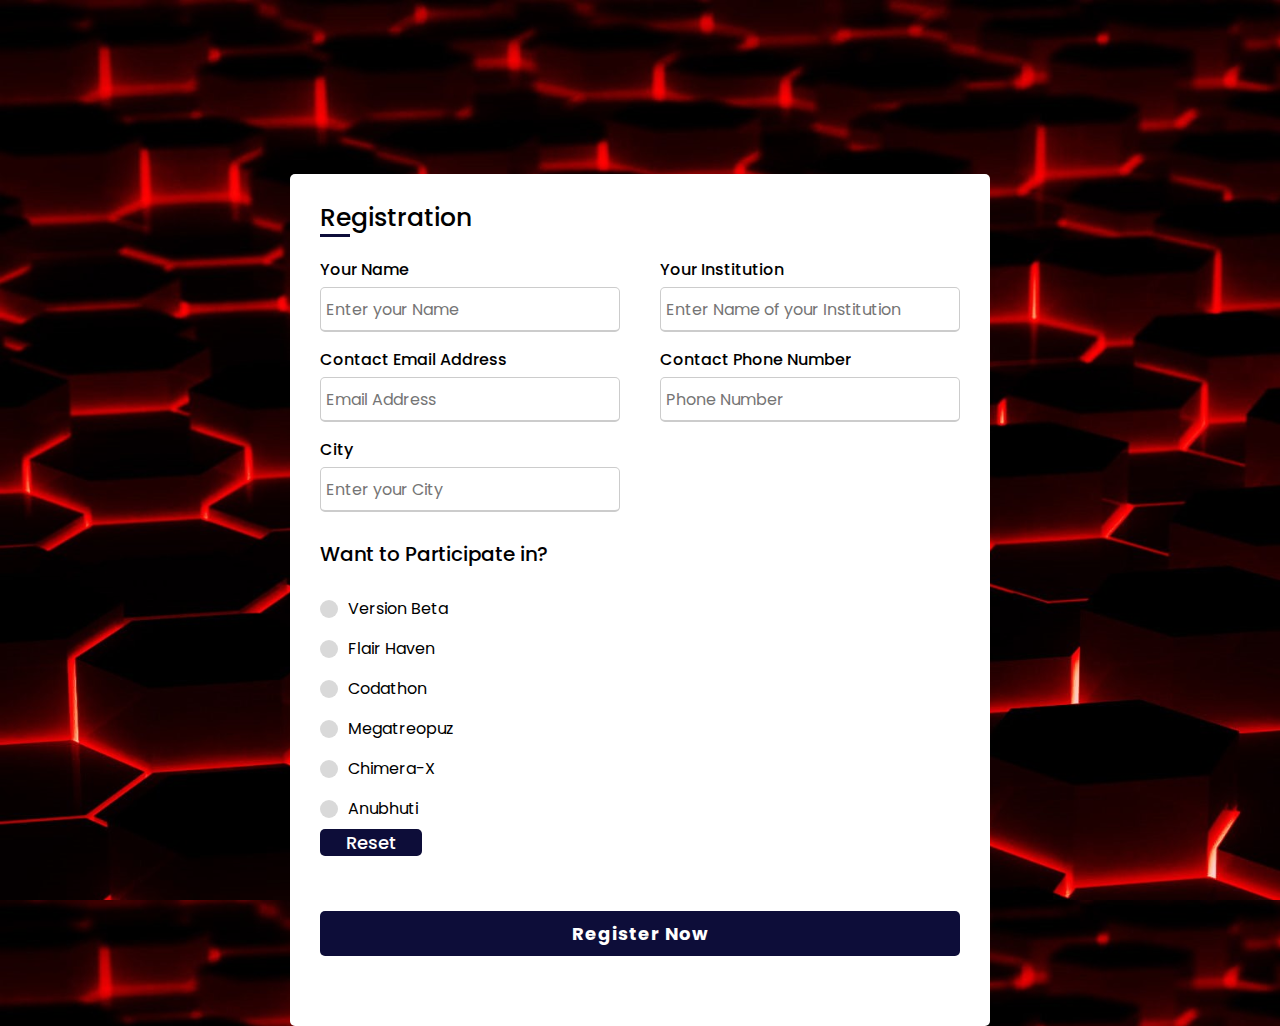
<file: registration.html>
<!DOCTYPE html>
<html>
  <head>
    <meta charset="UTF-8">
    <title>ISTE Registration</title>
    <link href="https://fonts.googleapis.com/css2?family=Poppins:wght@400;500;700&family=Roboto:wght@400;500;700&display=swap" rel="stylesheet">
    <link rel="stylesheet" href="registration.css">
    <meta name="viewport" content="width=device-width, initial-scale=1.0"/>
  </head>
  <body>
    <div class="container">
      <div class="title">Registration</div>
      <form>
        <div class="user-details">
          <div class="input-box">
            <span class="details">Your Name</span>
            <input type="text" placeholder="Enter your Name" required name="yourName"> 
          </div>
          <div class="input-box">
            <span class="details">Your Institution</span>
            <input type="text" placeholder="Enter Name of your Institution" required name="startupName"> 
          </div>
          <div class="input-box">
            <span class="details">Contact Email Address</span>
            <input type="text" placeholder="Email Address" required name="email"> 
          </div>
          <div class="input-box">
            <span class="details">Contact Phone Number</span>
            <input type="text" placeholder="Phone Number" required name="contactNumber"> 
          </div>
          <div class="input-box">
            <span class="details">City</span>
            <input type="text" placeholder="Enter your City" required name="city"> 
          </div>
        </div>
        <div class="sector-details">
          <input type="radio" id="dot-1" value="Version Beta">
          <input type="radio" id="dot-2" value="Flair Haven">
          <input type="radio" id="dot-3" value="Codathon">
          <input type="radio" id="dot-4" value="Megatreopuz">
          <input type="radio" id="dot-5" value="Chimera-X">
          <input type="radio" id="dot-6" value="Anubhuti">
          <span class="sector-industry">Want to Participate in?</span>
          <div class="category">
            <label for="dot-1">
              <span class="dot one"></span>
              <span class="sector">Version Beta</span>
            </label>
            <label for="dot-2">
              <span class="dot two"></span>
              <span class="sector">Flair Haven</span>
            </label>
            <label for="dot-3">
              <span class="dot three"></span>
              <span class="sector">Codathon</span>
            </label>
            <label for="dot-4">
              <span class="dot four"></span>
              <span class="sector">Megatreopuz</span>
            </label>
            <label for="dot-5">
              <span class="dot five"></span>
              <span class="sector">Chimera-X</span>
            </label>
            <label for="dot-6">
              <span class="dot six"></span>
              <span class="sector">Anubhuti</span>
            </label>
            <input type="reset" class="reset-btn">
          </div>
        </div>
        <div class="button">
            <input type="submit" value="Register Now" name="submit">
        </div> 
      </form>
    </div>
  </body>
</html>
</file>
<file: registration.css>
*{
  margin: 0;
  padding: 0;
  box-sizing: border-box;
  font-family: 'Poppins',sans-serif;
}

body{
  display: flex;
  height: 100vh;
  justify-content: center;
  align-items: center;
  padding: 10px;
  background-image: url("background-image.jpg");
  background-size: cover;
}

.container{
  max-width: 700px;
  width: 100%;
  background-color: white;
  padding: 25px 30px;
  border-radius: 5px;
  margin-top: 700px;
  margin-bottom: 400px;  
}

.container .title{
  font-size: 25px;
  font-weight: 500;
  position: relative;
}

.container .title::before{
  content: '';
  position: absolute;
  left: 0;
  bottom: 0;
  height: 3px;
  width: 30px;
  background-color: rgb(13, 13, 57);
}

.container form .user-details{
  display: flex;
  flex-wrap: wrap;
  justify-content: space-between;
  margin: 20px 0 12px 0;  
}

form .user-details .input-box{
  margin-bottom: 15px;
  width: calc(100% / 2 - 20px);
}

.user-details .input-box .details{
  font-weight: 500;
  margin-bottom: 5px;
  display: block;
}

.user-details .input-box input{
  height: 45px;
  width: 100%;
  outline: none;
  border-radius: 5px;
  border: 1px solid #ccc;
  padding-left: 5px;
  font-size: 16px;
  border-bottom-width: 2px;
  transition: all 0.3s ease;
}

.user-details .input-box input:focus, .user-details .input-box input:valid{
  border-color: rgb(13, 13, 57);
}

form .sector-details .sector-industry{
  font-size: 20px;
  font-weight: 500;
}

form .sector-details .category{
  width: 80%;
  display: flex;
  flex-direction: column;
  margin-top: 20px;
  line-height: 40px;
}

form .sector-details .category label{
   display: flex;
   align-items: center;
}

form .sector-details .category .dot{
  height: 18px;
  width: 18px;
  background-color: red;
  border-radius: 50%;
  margin-right: 10px;
  background: #d9d9d9;
  border: 5px solid transparent;
  transition: all 0.3s ease;
}

#dot-1:checked ~ .category label .one,
#dot-2:checked ~ .category label .two,
#dot-3:checked ~ .category label .three,
#dot-4:checked ~ .category label .four,
#dot-5:checked ~ .category label .five,
#dot-6:checked ~ .category label .six{
  border-color: #d9d9d9;
  background-color: rgb(13, 13, 57);
}

form input[type="radio"]{
  display: none;
}

.other-text{
  border: none;
  border-bottom-width: 2px;
  border-bottom-style: solid;
  border-bottom-color: rgb(13, 13, 57);
  margin-left: 10px;
  width: 500px;
  font-size: 16px;
}

.other-text:focus, .other-text:valid{
  border-color: rgb(13, 13, 57);
}

form .button{
  height: 45px;
  margin: 45px 0;
}

form .button input{
  height: 100%;
  width: 100%;
  outline: none;
  color: white;
  background-color: rgb(13, 13, 57);
  border: none;
  font-size: 18px;
  font-weight: 700;
  letter-spacing: 1px;
  border-radius: 5px;
  transition: all 0.4s ease-in-out;
}

form .button input:hover{
  transform: scale(1.05);
}

.brief-info{
  margin-top: 20px;
}

.brief-inf{
  font-size: 18px;
  font-weight: 500;
}

.text-box{
  font-size: 16px;
  width: 100%;
  border: none;
  border-bottom-width: 2px;
  border-bottom-style: solid;
  border-bottom-color: rgb(13, 13, 57); 
  margin-top: 10px;
}

@media (max-width: 584px){
   .container{
    max-width: 100%;
   }
    
   form .user-details .input-box{
    margin-bottom: 15px;
    width: 100%;
  }
   form .sector-details .category{
    width: 100%;
   }

   .container form .user-details{
    max-height: 300px;
    overflow-y: scroll;
   }

   .user-details::-webkit-scrollbar{
    width: 0;
   }
}


.reset-btn{
  border: none;
  background-color: rgb(13, 13, 57);
  color: white;
  font-size: 18px;
  border-radius: 5px;
  width: 20%;
  margin-bottom: 10px;
  font-weight: 500;
}
</file>
